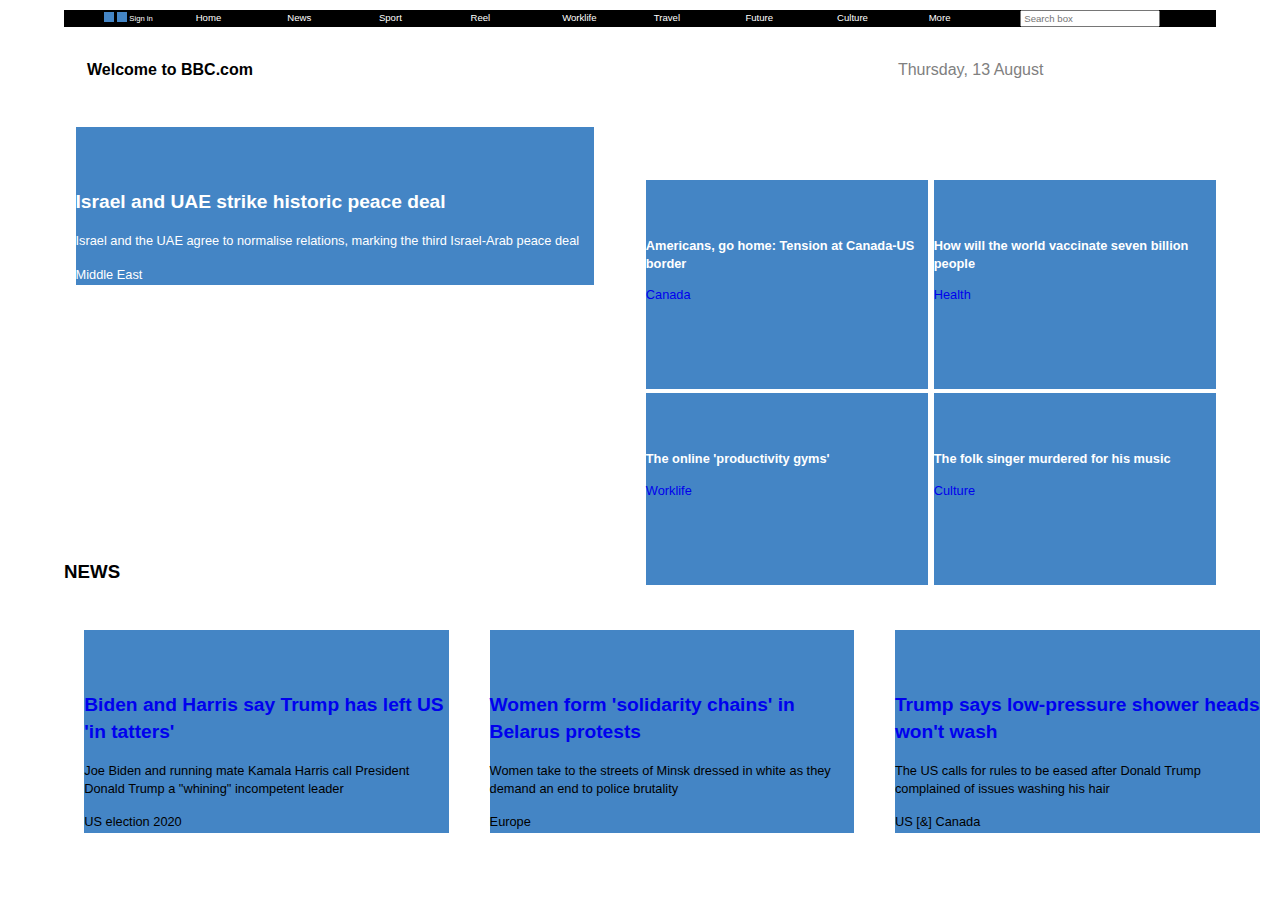
<file: bbc/index.html>
<!DOCTYPE html>
<html lang="en">
	<head>
    	<meta charset="utf-8">
    	<meta name="description" content="This is where your description goes">
    	<meta name="keywords" content="one, two, three">

		<title>BBC.COM</title>

		<!-- external CSS link -->
		<link rel="stylesheet" href="css/normalize.css">
		<link rel="stylesheet" href="css/style.css">
	</head>
	<body>
		<header>
			<nav>
			  <ul>
				 <li> <a href="#"> <img src="img/img.png" alt="BBC Logo"></a>
			  	  <a href="#"><img src="img/img.png" alt="Sign_in_logo"> <span>Sign in</span></a>
				 </li>
				  <li><a href="#">Home</a></li>
				  <li><a href="#">News</a></li>
				  <li><a href="#">Sport</a></li>
				  <li><a href="#">Reel</a></li>
				  <li><a href="#">Worklife</a></li>
				  <li><a href="#">Travel</a></li>
				  <li><a href="#">Future</a></li>
				  <li><a href="#">Culture</a></li>
				  <li><a href="#">More</a></li>
			  
			  <li><form action="confirmation" method="post">
			  <!-- Search box -->
				<input type="text" placeholder="Search box">
			  </form></li>
			</ul>
			</nav>
		  </header>
			<div> 
				<h1>Welcome to BBC.com</h1>
				<span class="date">Thursday, 13 August</span>
			</div>
			<main>	 
			<article>
				<a href="#"> 
				<img src="img/img.png" alt="Israel and UAE strike historic peace deal">
				<h2>Israel and UAE strike historic peace deal</h2>      
				</a>
				<p>Israel and the UAE agree to normalise relations, marking the third Israel-Arab peace deal</p>
				<a href="#"> <span>Middle East</span></a>
			</article>
			</main>
			<aside>
				<article class="topleft">
					<a href="#">
					<img src="img/img.png" alt="Americans, go home: Tension at Canada-US border">
					<h2>Americans, go home: Tension at Canada-US border</h2>
					</a>
					<a href="#">
					<span>Canada</span>
					</a>
				</article>
			
				<article class="botright">
					<a href="#">
					<img src="img/img.png" alt="How will the world vaccinate seven billion people">
					<h2>How will the world vaccinate seven billion people</h2></a>
				
					<a href="#"><span>Health</span></a>
				</article>
			
				<article class="botleft">
					<a href="#">
					<img src="img/img.png" alt="The online 'productivity gyms'">
					<h2>The online 'productivity gyms'</h2> 
					</a>
					
					<a href="#"><span>Worklife</span></a>
				</article>
			
				<article class="botright">
					<a href="#">
					<img src="img/img.png" alt="The folk singer murdered for his music">
					<h2>The folk singer murdered for his music</h2>
					</a>
					
					<a href="#"><span>Culture</span></a>
				</article>
		</aside>
			  
			<h3>NEWS</h3>
		<section class="news">
			 <article><a href="#"><img src="img/img.png" alt="Biden and Harris say Trump has left US 'in tatters'">
			   <h2>Biden and Harris say Trump has left US 'in tatters'</h2></a>
			  <p>Joe Biden and running mate Kamala Harris call President Donald Trump a "whining" incompetent leader</p>
			   <a href="#"><span>US election 2020</span></a>
			</article>
			
			 <article><a href="#"><img src="img/img.png" alt="Women form 'solidarity chains in Belarus protests'">
			   <h2>Women form 'solidarity chains' in Belarus protests</h2></a>
			  <p>Women take to the streets of Minsk dressed in white as they demand an end to police brutality</p>
			   <a href="#"><span>Europe</span></a>
			</article>
			
			 <article>
			   <a href="#"><img src="img/img.png" alt="Trump says low presure shower heads won't wash"><h2>Trump says low-pressure shower heads won't wash</h2></a>
			  <p>The US calls for rules to be eased after Donald Trump complained of issues washing his hair</p>
			   <a href="#"><span>US [&] Canada</span></a>
			</article>
		</section>
	</body>
</html>
</file>
<file: bbc/css/style.css>
/******************************************
/* CSS
/*******************************************/

/* Box Model Hack */
*{
  box-sizing: border-box;
}
body {
  width: 90vw;
  margin: 0 auto;
  font-family: Arial, Helvetica, sans-serif;
  line-height: 1.4;
}

a {
  text-decoration: none;
  padding: 0.2rem 0;
}
/******************************************
/* LAYOUT
/*******************************************/



/******************************************
/* ADDITIONAL STYLES
/*******************************************/
html{
  font-family:'Lucida Sans', 'Lucida Sans Regular', 'Lucida Grande', 'Lucida Sans Unicode', Geneva, Verdana, sans-serif;
  color: white; 
}

img{
  height: 40px;
  position: relative;
  z-index: 0;
}
/* HEADER*/
header{
  width:100%;
  max-width: 100vw;
  overflow: none;
  background-color: black;
  color: white;
  font-size: 0.6em;
  

}

header nav ul li img{
  width: 10px;
  height: 10px;
}
li {
  display:inline-block;
  width: 8%
  
}
header a{
  color: white;
  text-decoration: none;
  border-left: 1px white ;
  border-right: 1px white;
}
header form{
  width: 7%;
}
/* H1 and main*/

h1{
  font-size: 1em;
  font-family: Arial, Helvetica, sans-serif;
  padding: 1% 0 2% 2%;
  display: inline-block;
  width: 50%;
  color: black;
}
h2{
  font-size: 1.2em;
}
p, span{
  font-size:0.8em;
}

.date {
  color: gray;
  font-size: 1em;
  display: inline-block;
  padding: 2% 0 2% 2%;
  margin-left: 20%;
}

main{
  width: 45%;
  height: 75%;
  background: url("../img/img.png") black;
  color: white;
  margin: 1% 1% 1% 1%;
  display: flex;
  
}
main a{
  color:white;
  text-decoration: none;
}

aside{
  position:absolute;
  left:50%;
  right:0%;
  top: 20%;
  display: flex;
  flex-flow: row wrap;
  justify-content: flex-end;
  width: 45%;
  height: 45%;
  gap: 1%;

}
aside article{
  width: 49%;
  background: url("../img/img.png");
  
}
aside article h2{
  font-size: 0.8em;
  color:white;
}

h3{
  position: absolute;
  top: 60%;
  color:black
}
.news article span, .news article p{
  color:black;
}
section{
    display: flex;
  flex-flow: row wrap;
  justify-content: space-around;
  position: absolute;
  top:70%
}

section article{
  width: 30%;
  background: url("../img/img.png");
}
</file>
